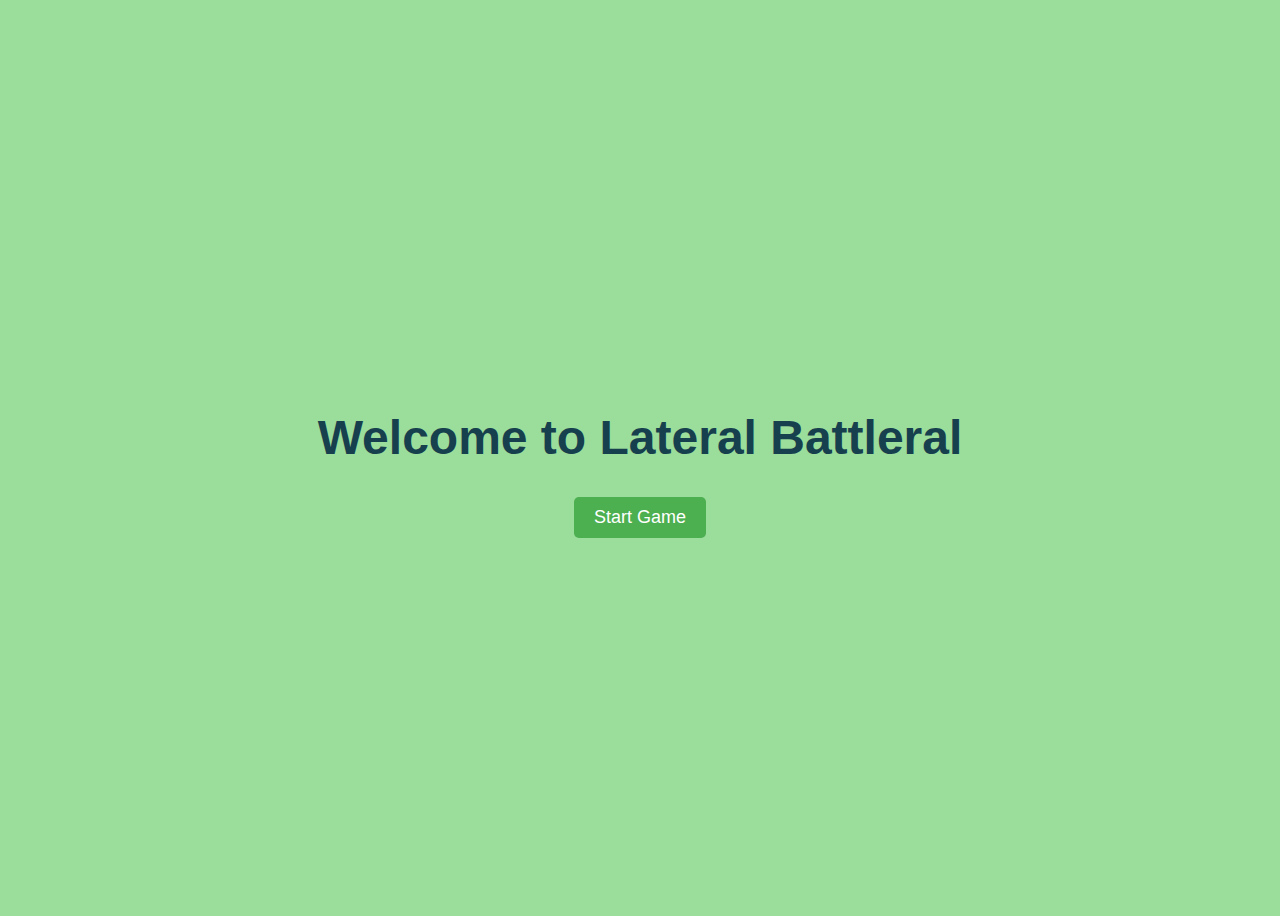
<file: index.html>
<!DOCTYPE html>
<html lang="en">
<head>
    <meta charset="UTF-8">
    <meta name="viewport" content="width=device-width, initial-scale=1.0">
    <title>Lateral Battleral</title>
    <link rel="stylesheet" href="styles.css">
</head>
<body>
   
    <!-- <div id="gameContainer"> -->
    <div id="landingPage">
        <h1>Welcome to Lateral Battleral</h1>
        <button id="startGameButton">Start Game</button>
    </div>
    <div id="shopPage" style="display: none;">
        <h2>Shop</h2>
        <div id="shopItems"></div>
        <button id="nextButton">Next</button>
    </div>

    <canvas id="opposingCanvas" width="500" height="200"></canvas>
    <canvas id="userCanvas" width="500" height="200"></canvas>
    <div id="battleContainer" style="display: none;">
        <div id="battleLog"></div>
        <div id="ability-menu"></div>
    </div>
    <script src="js/main.js"></script>
    <script src="js/shop.js"></script>
    <script src="js/battle.js"></script>
    <script src="js/shapes.js"></script>
</body>
</html>
</file>
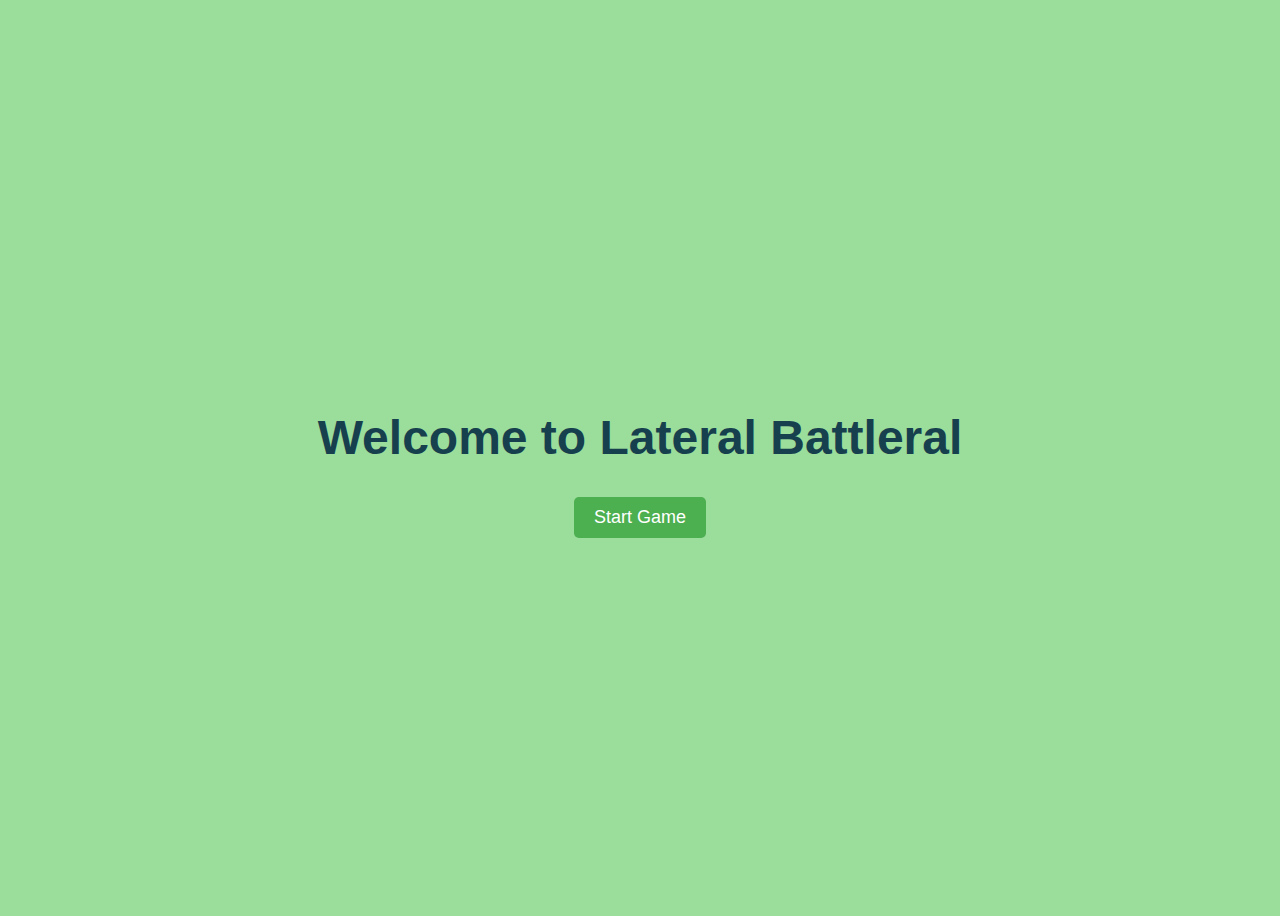
<file: Website/index.html>
<!DOCTYPE html>
<html lang="en">
<head>
    <meta charset="UTF-8">
    <meta name="viewport" content="width=device-width, initial-scale=1.0">
    <title>Lateral Battleral</title>
    <link rel="stylesheet" href="styles.css">
</head>
<body>
   
    <!-- <div id="gameContainer"> -->
    <div id="landingPage">
        <h1>Welcome to Lateral Battleral</h1>
        <button id="startGameButton">Start Game</button>
    </div>
    <div id="shopPage" style="display: none;">
        <h2>Shop</h2>
        <div id="shopItems"></div>
        <button id="nextButton">Next</button>
    </div>
    <canvas id="opposingCanvas" width="500" height="200"></canvas>
    <canvas id="userCanvas" width="500" height="200"></canvas>
    <div id="battleContainer" style="display: none;">
        <div id="battleLog"></div>
        <div id="ability-menu"></div>
    </div>
    <script src="js/main.js"></script>
    <script src="js/shop.js"></script>
    <script src="js/battle.js"></script>
    <script src="js/shapes.js"></script>
</body>
</html>
</file>
<file: styles.css>
body {
    display: flex;
    flex-direction: column;
    align-items: center;
    justify-content: center;
    height: 100vh;
    background-color: #9bdd9b;
}
/* 
gameContainer {
    display: flex;
    flex-direction: column;
    align-items: center;
    justify-content: center;
} */


h1 {
    font-size: 3em;
    font-family: sans-serif;
    color: #16404D
}

h2{
    font-size: 2em;
    font-family: sans-serif;
    color: #16404D
}

#landingPage, #shopPage {
    text-align: center;
}

#startGameButton {
    padding: 10px 20px;
    font-size: 18px;
    background: #4CAF50;
    color: white;
    border: none;
    border-radius: 5px;
    cursor: pointer;
    transition: background 0.3s;
}

#userCanvas,
#opposingCanvas {
    display: none; /* Hide canvases initially */
    position: relative;
    align-items: center;
    justify-content: center;
}

#battleContainer {
    position: relative; /* Ensure positioning context */
}

#user-team {
    position: relative; /* Ensure it doesn't overlap the canvas */
    z-index: 1; /* Lower z-index than the canvas */
}

#battleContainer {
    display: flex;
    flex-direction: column;
    align-items: center;
    gap: 20px;
    padding: 20px;
}

#ability-menu {
    position: relative;
    background: white;
    border: 2px solid #333;
    border-radius: 5px;
    padding: 10px;
    display: none;
    box-shadow: 0 2px 5px rgba(0,0,0,0.2);
}

#ability-menu button {
    display: block;
    width: 100%;
    padding: 8px 15px;
    margin: 5px 0;
    border: none;
    border-radius: 3px;
    background: #4CAF50;
    color: white;
    cursor: pointer;
    transition: background 0.3s;
}

#ability-menu button:hover {
    background: #45a049;
}

#battleLog {
    width: 80%;
    max-height: 150px;
    overflow-y: auto;
    padding: 10px;
    border: 1px solid #ccc;
    border-radius: 5px;
    margin: 10px 0;
    font-family: monospace;
}

canvas {
    border: 2px solid #333;
    border-radius: 5px;
    margin: 10px;
}

#shopPage {
    padding: 20px;
    text-align: center;
}

#coin-display {
    font-size: 24px;
    margin: 20px;
    color: #FFD700;
    text-shadow: 1px 1px 2px black;
}

#shopItems {
    display: flex;
    flex-wrap: wrap;
    justify-content: center;
    gap: 20px;
    margin: 20px 0;
}

.shape-container {
    position: relative;
    border: 2px solid #ccc;
    border-radius: 10px;
    padding: 10px;
    background: white;
    transition: transform 0.2s;
    cursor: pointer;
}

.shape-container:hover {
    transform: scale(1.05);
    border-color: #FFD700;
}

.shape-info {
    margin-top: 10px;
    font-size: 14px;
}

.shape-canvas {
    border: 1px solid #eee;
    border-radius: 5px;
}

.cost-label {
    position: absolute;
    top: -10px;
    right: -10px;
    background: #FFD700;
    padding: 5px 10px;
    border-radius: 15px;
    font-weight: bold;
    box-shadow: 0 2px 4px rgba(0,0,0,0.2);
}

#nextButton {
    padding: 10px 20px;
    font-size: 18px;
    background: #4CAF50;
    color: white;
    border: none;
    border-radius: 5px;
    cursor: pointer;
    transition: background 0.3s;
}

#nextButton:hover {
    background: #45a049;
}
</file>
<file: Website/styles.css>
body {
    display: flex;
    flex-direction: column;
    align-items: center;
    justify-content: center;
    height: 100vh;
    background-color: #9bdd9b;
}
/* 
gameContainer {
    display: flex;
    flex-direction: column;
    align-items: center;
    justify-content: center;
} */


h1 {
    font-size: 3em;
    font-family: sans-serif;
    color: #16404D
}

h2{
    font-size: 2em;
    font-family: sans-serif;
    color: #16404D
}

#landingPage, #shopPage {
    text-align: center;
}

#startGameButton {
    padding: 10px 20px;
    font-size: 18px;
    background: #4CAF50;
    color: white;
    border: none;
    border-radius: 5px;
    cursor: pointer;
    transition: background 0.3s;
}

#userCanvas,
#opposingCanvas {
    display: none; /* Hide canvases initially */
    position: relative;
    align-items: center;
    justify-content: center;
}

#battleContainer {
    position: relative; /* Ensure positioning context */
}

#user-team {
    position: relative; /* Ensure it doesn't overlap the canvas */
    z-index: 1; /* Lower z-index than the canvas */
}

#battleContainer {
    display: flex;
    flex-direction: column;
    align-items: center;
    gap: 20px;
    padding: 20px;
}

#ability-menu {
    position: relative;
    background: white;
    border: 2px solid #333;
    border-radius: 5px;
    padding: 10px;
    display: none;
    box-shadow: 0 2px 5px rgba(0,0,0,0.2);
}

#ability-menu button {
    display: block;
    width: 100%;
    padding: 8px 15px;
    margin: 5px 0;
    border: none;
    border-radius: 3px;
    background: #4CAF50;
    color: white;
    cursor: pointer;
    transition: background 0.3s;
}

#ability-menu button:hover {
    background: #45a049;
}

#battleLog {
    width: 80%;
    max-height: 150px;
    overflow-y: auto;
    padding: 10px;
    border: 1px solid #ccc;
    border-radius: 5px;
    margin: 10px 0;
    font-family: monospace;
}

canvas {
    border: 2px solid #333;
    border-radius: 5px;
    margin: 10px;
}

#shopPage {
    padding: 20px;
    text-align: center;
}

#coin-display {
    font-size: 24px;
    margin: 20px;
    color: #FFD700;
    text-shadow: 1px 1px 2px black;
}

#shopItems {
    display: flex;
    flex-wrap: wrap;
    justify-content: center;
    gap: 20px;
    margin: 20px 0;
}

.shape-container {
    position: relative;
    border: 2px solid #ccc;
    border-radius: 10px;
    padding: 10px;
    background: white;
    transition: transform 0.2s;
    cursor: pointer;
}

.shape-container:hover {
    transform: scale(1.05);
    border-color: #FFD700;
}

.shape-info {
    margin-top: 10px;
    font-size: 14px;
}

.shape-canvas {
    border: 1px solid #eee;
    border-radius: 5px;
}

.cost-label {
    position: absolute;
    top: -10px;
    right: -10px;
    background: #FFD700;
    padding: 5px 10px;
    border-radius: 15px;
    font-weight: bold;
    box-shadow: 0 2px 4px rgba(0,0,0,0.2);
}

#nextButton {
    padding: 10px 20px;
    font-size: 18px;
    background: #4CAF50;
    color: white;
    border: none;
    border-radius: 5px;
    cursor: pointer;
    transition: background 0.3s;
}

#nextButton:hover {
    background: #45a049;
}
</file>
